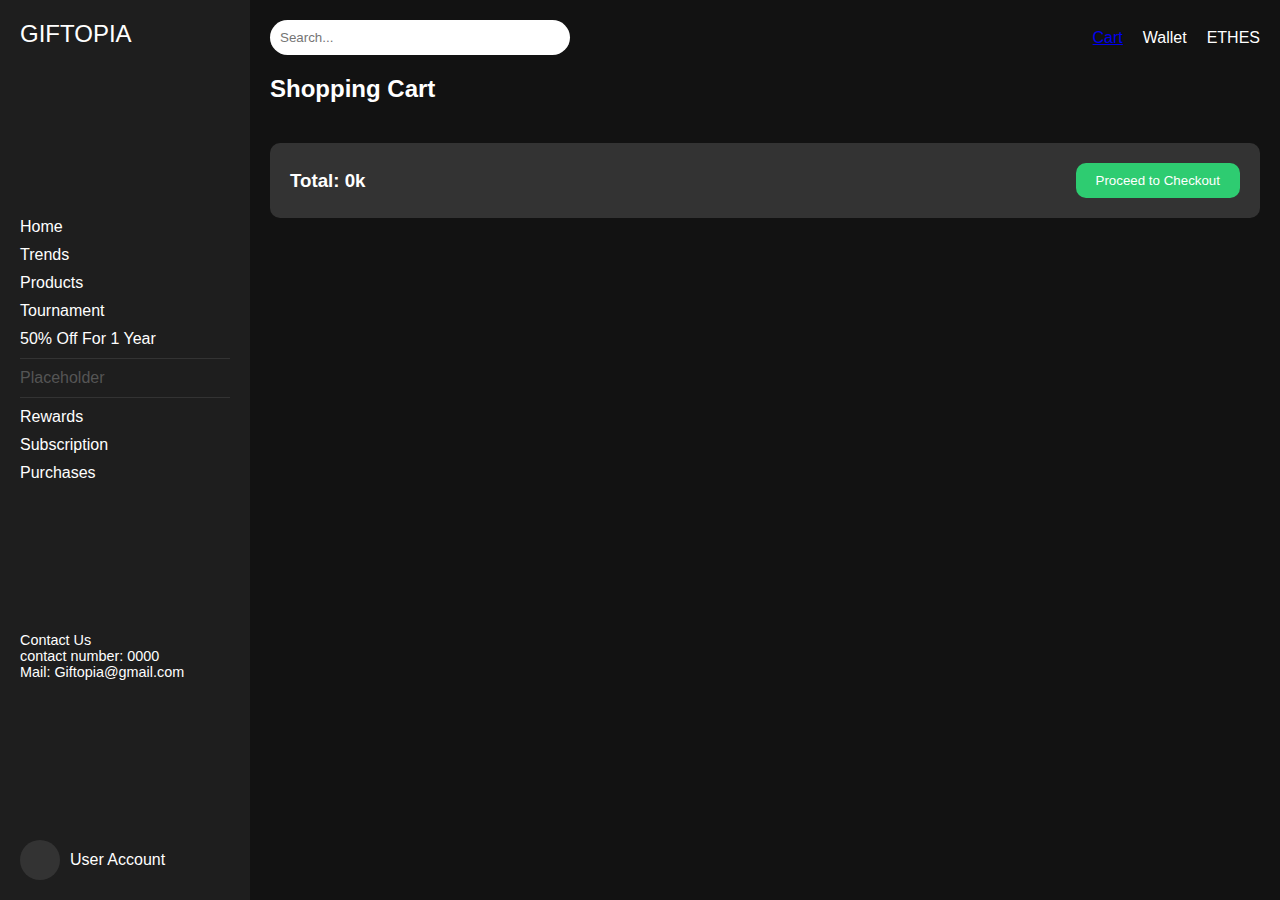
<file: S/carts.html>
<!DOCTYPE html>
<html lang="en">
<head>
    <meta charset="UTF-8">
    <meta name="viewport" content="width=device-width, initial-scale=1.0">
    <title>Giftopia - Cart</title>
    <link rel="stylesheet" href="carts.css">
</head>
<body>
    <div class="container">
        <aside class="sidebar">
            <div class="logo">GIFTOPIA</div>
            <nav class="nav">
                <ul>
                    <li><a href="index.html">Home</a></li>
                    <li><a href="#">Trends</a></li>
                    <li><a href="products.html">Products</a></li>
                    <li><a href="#">Tournament</a></li>
                    <li><a href="#">50% Off For 1 Year</a></li>
                    <li class="placeholder">Placeholder</li>
                    <li><a href="#">Rewards</a></li>
                    <li><a href="#">Subscription</a></li>
                    <li><a href="#">Purchases</a></li>
                </ul>
            </nav>
            <div class="contact">
                <p>Contact Us</p>
                <p>contact number: 0000</p>
                <p>Mail: Giftopia@gmail.com</p>
            </div>
            <div class="user-account">
                <span class="user-icon"></span>
                <p>User Account</p>
            </div>
        </aside>
        <main class="main-content">
            <header class="header">
                <div class="search-bar">
                    <input type="text" placeholder="Search...">
                </div>
                <div class="header-icons">
                    <a href="carts.html"><div class="cart">Cart</div></a>
                    <div class="wallet">Wallet</div>
                    <div class="ethes">ETHES</div>
                </div>
            </header>
            <section class="cart-section">
                <h2>Shopping Cart</h2>
                <div class="cart-items">
                    <!-- Cart items will be dynamically added here -->
                </div>
                <div class="cart-total">
                    <h3>Total: 0k</h3>
                    <a href="checkout.html">
                        <button class="checkout-btn">Proceed to Checkout</button>
                    </a>
                </div>
            </section>
        </main>
    </div>
    <script src="carts.js"></script>
    <script src=""></script>
</body>
</html>
</file>
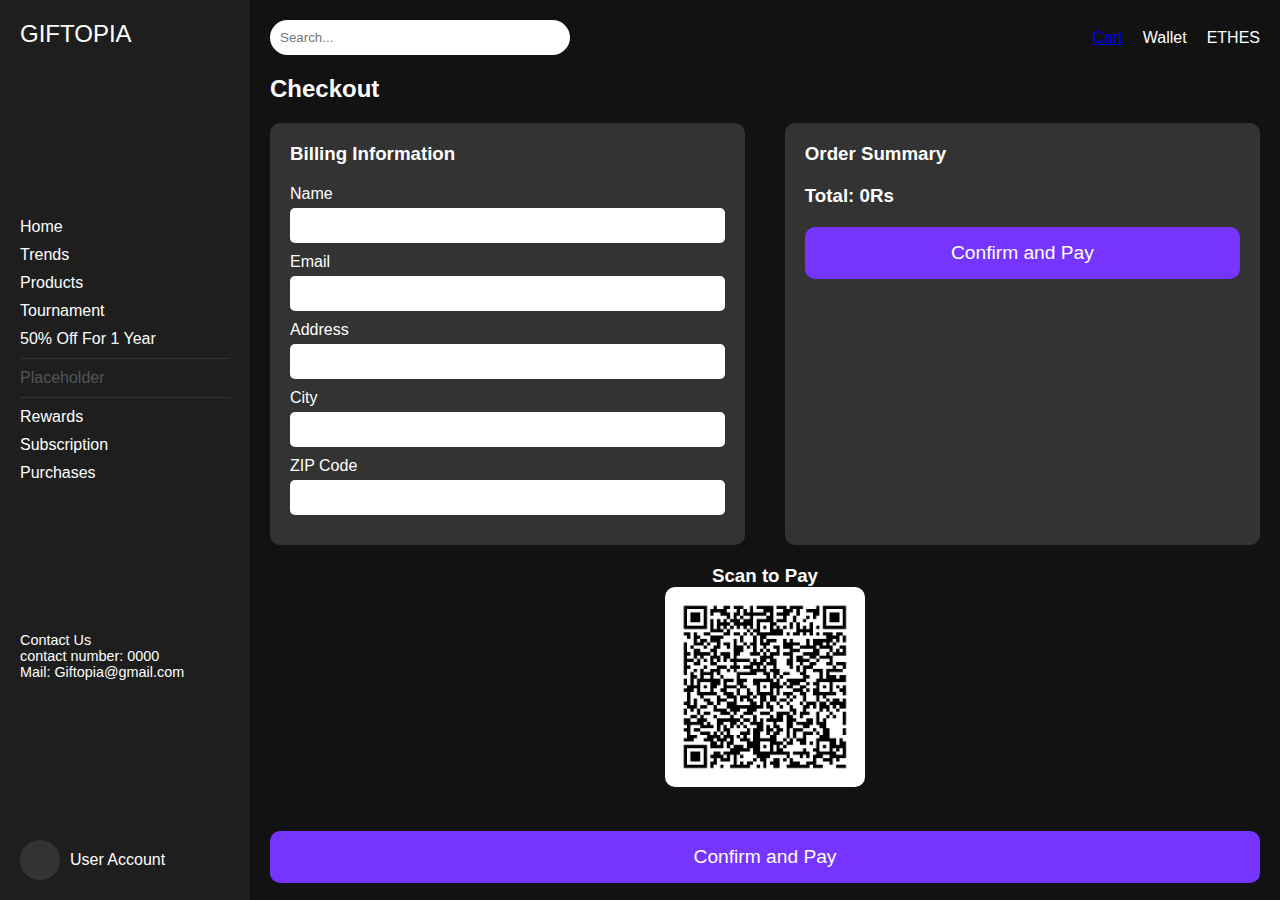
<file: S/checkout.html>
<!DOCTYPE html>
<html lang="en">
<head>
    <meta charset="UTF-8">
    <meta name="viewport" content="width=device-width, initial-scale=1.0">
    <title>Giftopia - Checkout</title>
    <link rel="stylesheet" href="checkout.css">
</head>
<body>
    <div class="container">
        <aside class="sidebar">
            <div class="logo">GIFTOPIA</div>
            <nav class="nav">
                <ul>
                    <li><a href="index.html">Home</a></li>
                    <li><a href="#">Trends</a></li>
                    <li><a href="products.html">Products</a></li>
                    <li><a href="#">Tournament</a></li>
                    <li><a href="#">50% Off For 1 Year</a></li>
                    <li class="placeholder">Placeholder</li>
                    <li><a href="#">Rewards</a></li>
                    <li><a href="#">Subscription</a></li>
                    <li><a href="#">Purchases</a></li>
                </ul>
            </nav>
            <div class="contact">
                <p>Contact Us</p>
                <p>contact number: 0000</p>
                <p>Mail: Giftopia@gmail.com</p>
            </div>
            <div class="user-account">
                <span class="user-icon"></span>
                <p>User Account</p>
            </div>
        </aside>
        <main class="main-content">
            <header class="header">
                <div class="search-bar">
                    <input type="text" placeholder="Search...">
                </div>
                <div class="header-icons">
                    <a href="carts.html"><div class="cart">Cart</div></a>
                    <div class="wallet">Wallet</div>
                    <div class="ethes">ETHES</div>
                </div>
            </header>
            <section class="checkout-section">
                <h2>Checkout</h2>
                <div class="checkout-details">
                    <div class="billing-info">
                        <h3>Billing Information</h3>
                        <form>
                            <label for="name">Name</label>
                            <input type="text" id="name" name="name" required>
                            <label for="email">Email</label>
                            <input type="email" id="email" name="email" required>
                            <label for="address">Address</label>
                            <input type="text" id="address" name="address" required>
                            <label for="city">City</label>
                            <input type="text" id="city" name="city" required>
                            <label for="zip">ZIP Code</label>
                            <input type="text" id="zip" name="zip" required>
                        </form>
                    </div>
                    <div class="order-summary" id="order-summary">
                        <h3>Order Summary</h3>
                        <ul id="order-list"></ul>
                        <h3 id="total">Total: 0Rs</h3>
                        <a href="end.html" class="confirm-btn">Confirm and Pay</a>
                    </div>
                </div>
                <div class="qr-code">
                    <h3>Scan to Pay</h3>
                    <img src="debuQR.jpg" alt="QR Code">
                </div>
                <a href="end.html" class="confirm-btn">Confirm and Pay</a>
            </section>
        </main>
    </div>
    <script src="checkout.js"></script>
</body>
</html>
</file>
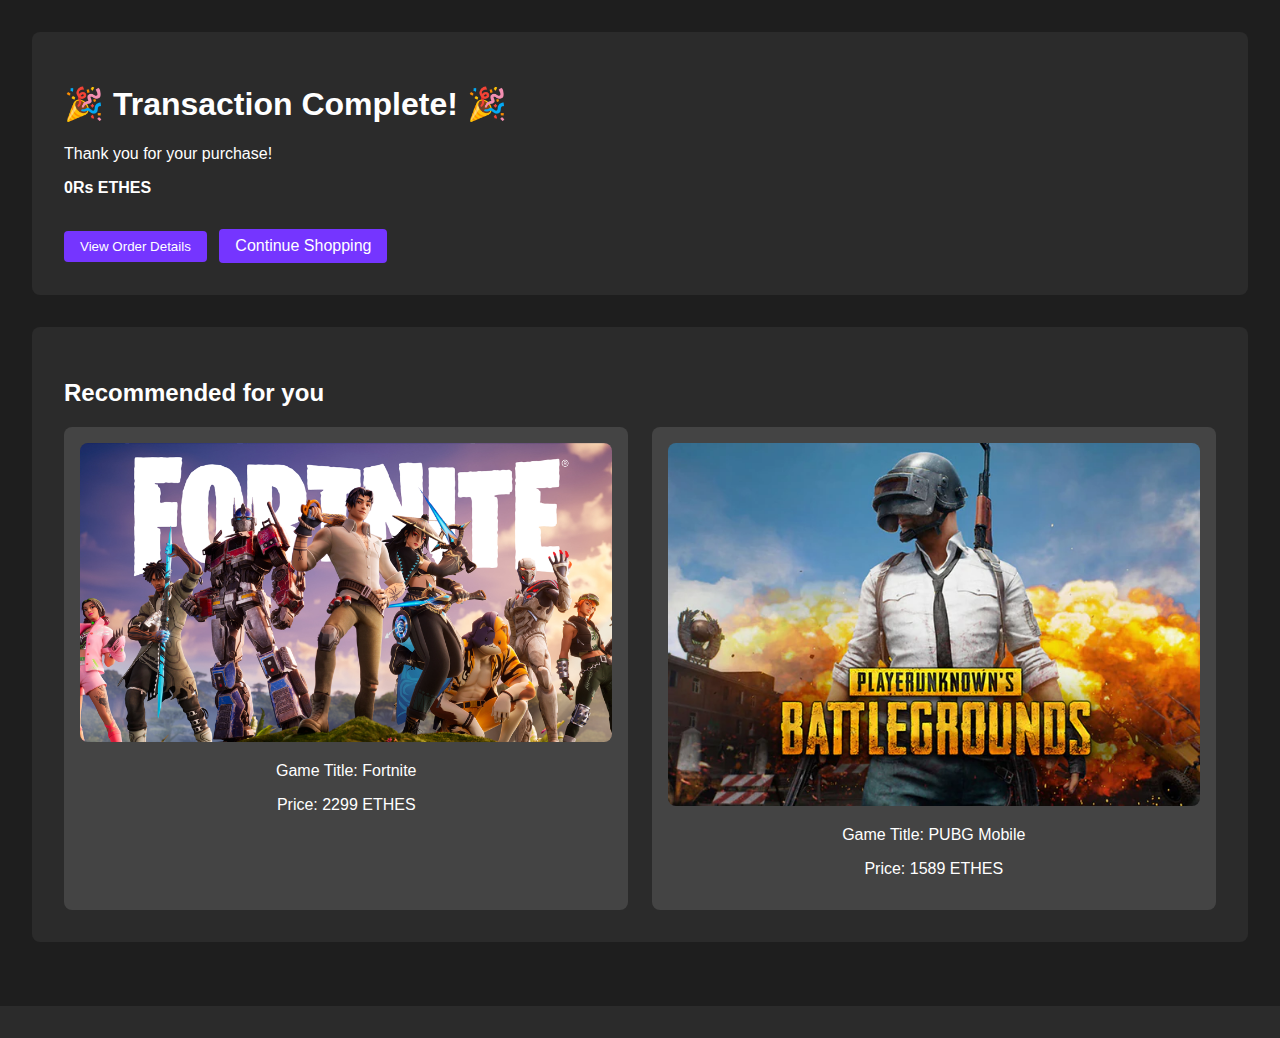
<file: S/end.html>
<!DOCTYPE html>
<html lang="en">
<head>
    <meta charset="UTF-8">
    <meta name="viewport" content="width=device-width, initial-scale=1.0">
    <title>Transaction Complete - Giftopia</title>
    <link rel="stylesheet" href="end.css">
</head>
<body>
    <div class="container">
        <main>
            <section class="confirmation">
                <h1>🎉 Transaction Complete! 🎉</h1>
                <p>Thank you for your purchase!</p>
                <!-- <p><strong>Transaction ID:</strong> 1234567890</p> -->
                <p><strong>Items Purchased:</strong></p>
                <ul></ul>
                <!-- <p><strong>Total Cost:</strong> <strong>0k ETHES</strong></p> -->
                <button onclick="viewOrderDetails()">View Order Details</button>
                <a href="index.html" class="button">Continue Shopping</a>
            </section>
            <section class="recommendations">
                <h2>Recommended for you</h2>
                <div class="product-container">
                    <div class="product">
                        <img src="fortnite.jpg" alt="Fortnite">
                        <p>Game Title: Fortnite</p>
                        <p>Price: 2299 ETHES</p>
                    </div>
                    <div class="product">
                        <img src="pubg.webp" alt="PUBG Mobile">
                        <p>Game Title: PUBG Mobile</p>
                        <p>Price: 1589 ETHES</p>
                    </div>
                </div>
            </section>
        </main>
    </div>
    <footer>
        <!-- Existing footer code -->
    </footer>
    <script src="end.js"></script>
</body>
</html>
</file>
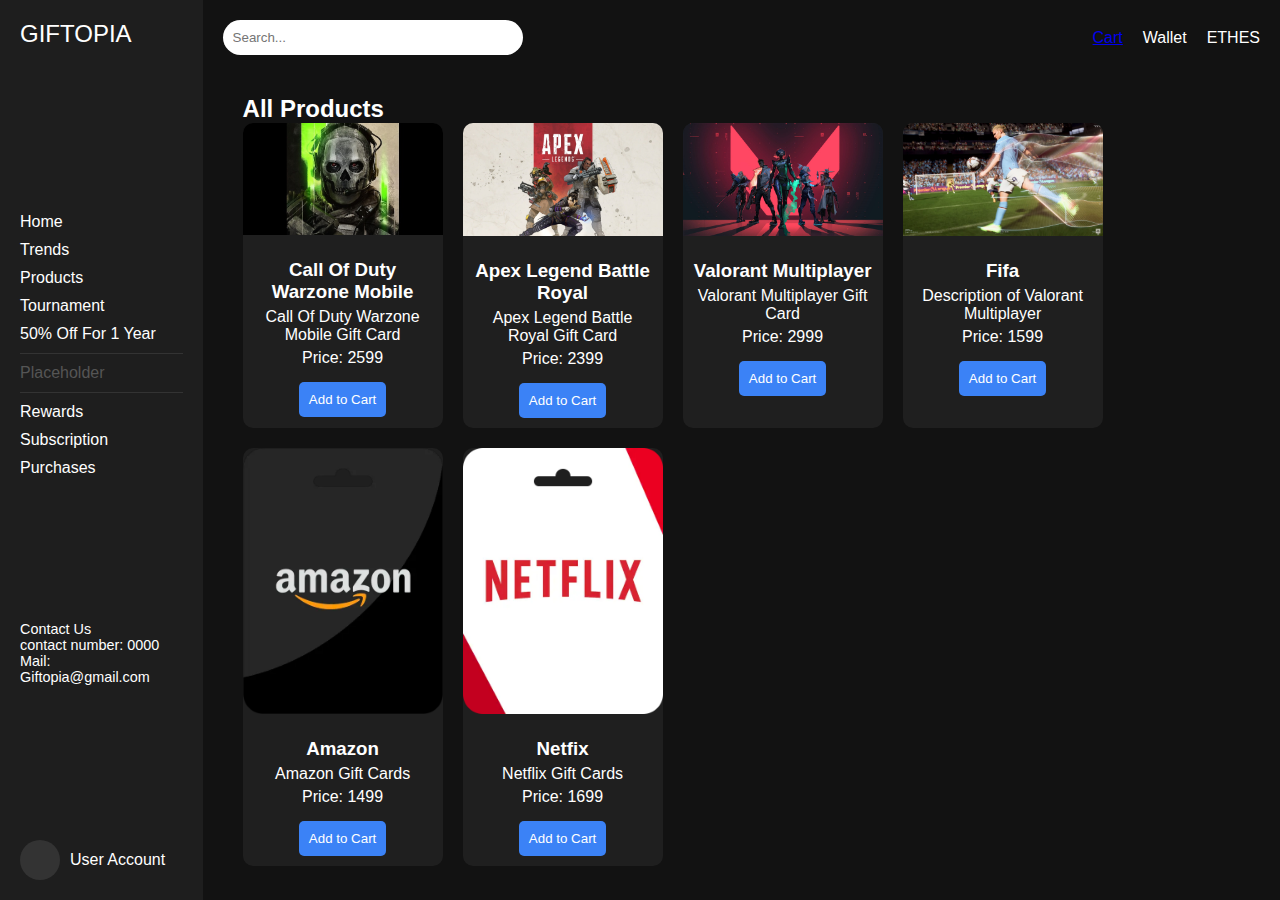
<file: S/products.html>
<!DOCTYPE html>
<html lang="en">
<head>
    <meta charset="UTF-8">
    <meta name="viewport" content="width=device-width, initial-scale=1.0">
    <title>Giftopia - Products</title>
    <link rel="stylesheet" href="products.css">
</head>
<body>
    <div class="container">
        <aside class="sidebar">
            <div class="logo">GIFTOPIA</div>
            <nav class="nav">
                <ul>
                    <li><a href="index.html">Home</a></li>
                    <li><a href="#">Trends</a></li>
                    <li><a href="products.html">Products</a></li>
                    <li><a href="#">Tournament</a></li>
                    <li><a href="#">50% Off For 1 Year</a></li>
                    <li class="placeholder">Placeholder</li>
                    <li><a href="#">Rewards</a></li>
                    <li><a href="#">Subscription</a></li>
                    <li><a href="#">Purchases</a></li>
                </ul>
            </nav>
            <div class="contact">
                <p>Contact Us</p>
                <p>contact number: 0000</p>
                <p>Mail: Giftopia@gmail.com</p>
            </div>
            <div class="user-account">
                <span class="user-icon"></span>
                <p>User Account</p>
            </div>
        </aside>
        <main class="main-content">
            <header class="header">
                <div class="search-bar">
                    <input type="text" placeholder="Search...">
                </div>
                <div class="header-icons">
                    <a href="carts.html"><div class="cart">Cart</div></a>
                    <div class="wallet">Wallet</div>
                    <div class="ethes">ETHES</div>
                </div>
            </header>
            <section class="products-section">
                <h2>All Products</h2>
                <div class="products-grid">
                    <div class="product-item">
                        <img src="CoD copy.jpg" alt="Call of Duty">
                        <div class="item-details">
                            <h3>Call Of Duty Warzone Mobile</h3>
                            <p>Call Of Duty Warzone Mobile Gift Card</p>
                            <p>Price: 2599</p>
                            <button class="add-to-cart">Add to Cart</button>
                        </div>
                    </div>
                    <div class="product-item">
                        <img src="Apex (1).jpg" alt="Apex Legends">
                        <div class="item-details">
                            <h3>Apex Legend Battle Royal</h3>
                            <p>Apex Legend Battle Royal Gift Card</p>
                            <p>Price: 2399</p>
                            <button class="add-to-cart">Add to Cart</button>
                        </div>
                    </div>
                    <div class="product-item">
                        <img src="Valo.jpg" alt="Valorant">
                        <div class="item-details">
                            <h3>Valorant Multiplayer</h3>
                            <p>Valorant Multiplayer Gift Card</p>
                            <p>Price: 2999</p>
                            <button class="add-to-cart">Add to Cart</button>
                        </div>
                    </div>
                    <!-- Add more product items here -->
                    <div class="product-item">
                        <img src="Fifa.jpg" alt="Fifa">
                        <div class="item-details">
                            <h3>Fifa</h3>
                            <p>Description of Valorant Multiplayer</p>
                            <p>Price: 1599</p>
                            <button class="add-to-cart">Add to Cart</button>
                        </div>
                    </div>
                    <div class="product-item">
                        <img src="amazon.webp" alt="Amazon">
                        <div class="item-details">
                            <h3>Amazon</h3>
                            <p>Amazon Gift Cards</p>
                            <p>Price: 1499</p>
                            <button class="add-to-cart">Add to Cart</button>
                        </div>
                    </div>
                    <div class="product-item">
                        <img src="netflix gift card.webp" alt="Netflix">
                        <div class="item-details">
                            <h3>Netfix</h3>
                            <p>Netflix Gift Cards</p>
                            <p>Price: 1699</p>
                            <button class="add-to-cart">Add to Cart</button>
                        </div>
                    </div>
                </div>
            </section>
        </main>
    </div>
    <script src="products.js"></script>
</body>
</html>
</file>
<file: S/carts.css>
* {
    margin: 0;
    padding: 0;
    box-sizing: border-box;
}

body {
    font-family: Arial, sans-serif;
    display: flex;
    height: 100vh;
    background-color: #121212;
    color: white;
}

.container {
    display: flex;
    width: 100%;
}

.sidebar {
    width: 250px;
    background-color: #1e1e1e;
    padding: 20px;
    display: flex;
    flex-direction: column;
    justify-content: space-between;
}

.sidebar .logo {
    font-size: 1.5em;
    margin-bottom: 20px;
}

.sidebar .nav ul {
    list-style: none;
}

.sidebar .nav li {
    margin: 10px 0;
}

.sidebar .nav a {
    text-decoration: none;
    color: white;
}

.placeholder {
    margin: 20px 0;
    border-top: 1px solid #333;
    border-bottom: 1px solid #333;
    padding: 10px 0;
    color: #555;
}

.contact {
    font-size: 0.9em;
}

.user-account {
    display: flex;
    align-items: center;
    margin-top: 20px;
}

.user-icon {
    width: 40px;
    height: 40px;
    background-color: #333;
    border-radius: 50%;
    margin-right: 10px;
}

.main-content {
    flex-grow: 1;
    padding: 20px;
}

.header {
    display: flex;
    justify-content: space-between;
    align-items: center;
    margin-bottom: 20px;
}

.search-bar input {
    padding: 10px;
    width: 300px;
    border: none;
    border-radius: 20px;
}

.header-icons {
    display: flex;
    gap: 20px;
}

.header-icons div {
    cursor: pointer;
}

.cart-section h2 {
    margin-bottom: 20px;
}

.cart-items {
    display: flex;
    flex-direction: column;
    gap: 20px;
    margin-bottom: 20px;
}

.cart-item {
    display: flex;
    align-items: center;
    background-color: #333;
    padding: 10px;
    border-radius: 10px;
}

.cart-item img {
    width: 100px;
    height: 100px;
    border-radius: 10px;
    margin-right: 20px;
}

.item-details {
    flex-grow: 1;
}

.remove-item {
    padding: 10px 20px;
    background-color: #e74c3c;
    border: none;
    border-radius: 10px;
    cursor: pointer;
    color: white;
}

.cart-total {
    display: flex;
    justify-content: space-between;
    align-items: center;
    background-color: #333;
    padding: 20px;
    border-radius: 10px;
}

.checkout-btn {
    padding: 10px 20px;
    background-color: #2ecc71;
    border: none;
    border-radius: 10px;
    cursor: pointer;
    color: white;
}
</file>
<file: S/checkout.css>
* {
    margin: 0;
    padding: 0;
    box-sizing: border-box;
}

body {
    font-family: Arial, sans-serif;
    display: flex;
    height: 100vh;
    background-color: #121212;
    color: white;
}

.container {
    display: flex;
    width: 100%;
}

.sidebar {
    width: 250px;
    background-color: #1e1e1e;
    padding: 20px;
    display: flex;
    flex-direction: column;
    justify-content: space-between;
}

.sidebar .logo {
    font-size: 1.5em;
    margin-bottom: 20px;
}

.sidebar .nav ul {
    list-style: none;
}

.sidebar .nav li {
    margin: 10px 0;
}

.sidebar .nav a {
    text-decoration: none;
    color: white;
}

.placeholder {
    margin: 20px 0;
    border-top: 1px solid #333;
    border-bottom: 1px solid #333;
    padding: 10px 0;
    color: #555;
}

.contact {
    font-size: 0.9em;
}

.user-account {
    display: flex;
    align-items: center;
    margin-top: 20px;
}

.user-icon {
    width: 40px;
    height: 40px;
    background-color: #333;
    border-radius: 50%;
    margin-right: 10px;
}

.main-content {
    flex-grow: 1;
    padding: 20px;
}

.header {
    display: flex;
    justify-content: space-between;
    align-items: center;
    margin-bottom: 20px;
}

.search-bar input {
    padding: 10px;
    width: 300px;
    border: none;
    border-radius: 20px;
}

.header-icons {
    display: flex;
    gap: 20px;
}

.header-icons div {
    cursor: pointer;
}

.checkout-section h2 {
    margin-bottom: 20px;
}

.checkout-details {
    display: flex;
    justify-content: space-between;
    margin-bottom: 20px;
}

.billing-info, .order-summary {
    background-color: #333;
    padding: 20px;
    border-radius: 10px;
    width: 48%;
}

.billing-info h3, .order-summary h3 {
    margin-bottom: 20px;
}

.billing-info label {
    display: block;
    margin-bottom: 5px;
}

.billing-info input {
    width: 100%;
    padding: 10px;
    margin-bottom: 10px;
    border: none;
    border-radius: 5px;
}

.order-summary ul {
    list-style: none;
    margin-bottom: 20px;
}

.order-summary ul li {
    margin-bottom: 10px;
}

.qr-code {
    text-align: center;
    margin-bottom: 20px;
}

.qr-code img {
    width: 200px;
    height: 200px;
    border-radius: 10px;
    margin-bottom: 20px;
}

.confirm-btn {
    width: 100%;
    padding: 15px;
    background-color: #7535ff;
    border: none;
    border-radius: 10px;
    cursor: pointer;
    color: white;
    font-size: 1.2em;
    text-align: center;
    text-decoration: none;
    display: block; /* Make sure to remove underline */
}

.confirm-btn:hover {
    background-color: #641cff;
}
</file>
<file: S/end.css>
body {
    font-family: Arial, sans-serif;
    margin: 0;
    padding: 0;
    background-color: #1e1e1e;
    color: #ffffff;
}

header, footer {
    background-color: #2b2b2b;
    padding: 1rem;
}

.container {
    display: flex;
}

aside {
    width: 250px;
    background-color: #333;
    padding: 1rem;
}

main {
    flex: 1;
    padding: 2rem;
}

.confirmation, .recommendations {
    background-color: #2b2b2b;
    padding: 2rem;
    border-radius: 8px;
    margin-bottom: 2rem;
}

.confirmation h1, .recommendations h2 {
    color: #ffffff;
}

ul {
    list-style: none;
    padding: 0;
}

button, .button {
    background-color: #7535ff;
    border: none;
    color: white;
    padding: 0.5rem 1rem;
    margin: 1rem 0.5rem 0 0;
    cursor: pointer;
    border-radius: 4px;
    text-decoration: none;
    display: inline-block;
    text-align: center;
}

button:hover, .button:hover{
    background-color: #641cff;
}

.recommendations .product-container {
    display: flex;
    gap: 2%;
}

.product {
    width: 48%;
    background-color: #444;
    padding: 1rem;
    border-radius: 8px;
    text-align: center;
}

.product img {
    max-width: 100%;
    border-radius: 8px;
}
</file>
<file: S/products.css>
* {
    margin: 0;
    padding: 0;
    box-sizing: border-box;
}

body {
    font-family: Arial, sans-serif;
    display: flex;
    height: 100vh;
    background-color: #121212;
    color: white;
}

.container {
    display: flex;
    width: 100%;
}

.sidebar {
    width: 250px;
    background-color: #1e1e1e;
    padding: 20px;
    display: flex;
    flex-direction: column;
    justify-content: space-between;
}

.sidebar .logo {
    font-size: 1.5em;
    margin-bottom: 20px;
}

.sidebar .nav ul {
    list-style: none;
}

.sidebar .nav li {
    margin: 10px 0;
}

.sidebar .nav a {
    text-decoration: none;
    color: white;
}

.placeholder {
    margin: 20px 0;
    border-top: 1px solid #333;
    border-bottom: 1px solid #333;
    padding: 10px 0;
    color: #555;
}

.contact {
    font-size: 0.9em;
}

.user-account {
    display: flex;
    align-items: center;
    margin-top: 20px;
}

.user-icon {
    width: 40px;
    height: 40px;
    background-color: #333;
    border-radius: 50%;
    margin-right: 10px;
}

.main-content {
    flex-grow: 1;
    padding: 20px;
}

.header {
    display: flex;
    justify-content: space-between;
    align-items: center;
    margin-bottom: 20px;
}

.search-bar input {
    padding: 10px;
    width: 300px;
    border: none;
    border-radius: 20px;
}

.header-icons {
    display: flex;
    gap: 20px;
}

.header-icons div {
    cursor: pointer;
}

.latest-deals {
    display: flex;
    justify-content: space-between;
    margin-bottom: 20px;
}

.latest {
    background-color: #333;
    padding: 20px;
    border-radius: 10px;
    width: 60%;
}

.rank {
    background-color: #333;
    padding: 20px;
    border-radius: 10px;
    width: 35%;
}

.rank ul {
    list-style: none;
    margin-top: 10px;
}

.rank li {
    display: flex;
    justify-content: space-between;
    margin: 10px 0;
}

.todays-deals h2 {
    margin-bottom: 20px;
}

.deals-grid {
    display: grid;
    grid-template-columns: repeat(2, 1fr);
    gap: 20px;
}

.deal {
    background-color: #333;
    padding: 20px;
    border-radius: 10px;
}

.deal img {
    width: 100%;
    border-radius: 10px;
    margin-bottom: 10px;
}
/* Existing CSS code... */

.products-section {
    padding: 20px;
}

.products-grid {
    display: flex;
    flex-wrap: wrap;
    gap: 20px;
}

.product-item {
    background-color: #1f1f1f;
    border-radius: 10px;
    overflow: hidden;
    width: 200px;
    text-align: center;
    color: #fff;
}

.product-item img {
    width: 100%;
    height: auto;
}

.item-details {
    padding: 10px;
}

.item-details h3 {
    margin: 10px 0 5px;
}

.item-details p {
    margin: 5px 0;
}

.add-to-cart {
    background-color: #3b82f6;
    border: none;
    color: #fff;
    padding: 10px;
    cursor: pointer;
    border-radius: 5px;
    margin-top: 10px;
}

.add-to-cart:hover {
    background-color: #2563eb;
}

.cart-section {
    padding: 20px;
}

.cart-items {
    display: flex;
    flex-direction: column;
    gap: 10px;
}

.cart-item {
    display: flex;
    align-items: center;
    background-color: #1f1f1f;
    border-radius: 10px;
    padding: 10px;
    color: #fff;
}

.cart-item img {
    width: 50px;
    height: 50px;
    object-fit: cover;
    margin-right: 10px;
}

.cart-item .item-details {
    flex-grow: 1;
}

.remove-item {
    background-color: #ff4b5c;
    border: none;
    color: #fff;
    padding: 5px 10px;
    cursor: pointer;
    border-radius: 5px;
}

.remove-item:hover {
    background-color: #ff1e3a;
}

.cart-total {
    margin-top: 20px;
}

.checkout-btn {
    background-color: #3b82f6;
    border: none;
    color: #fff;
    padding: 10px;
    cursor: pointer;
    border-radius: 5px;
    width: 100%;
}

.checkout-btn:hover {
    background-color: #2563eb;
}
</file>
